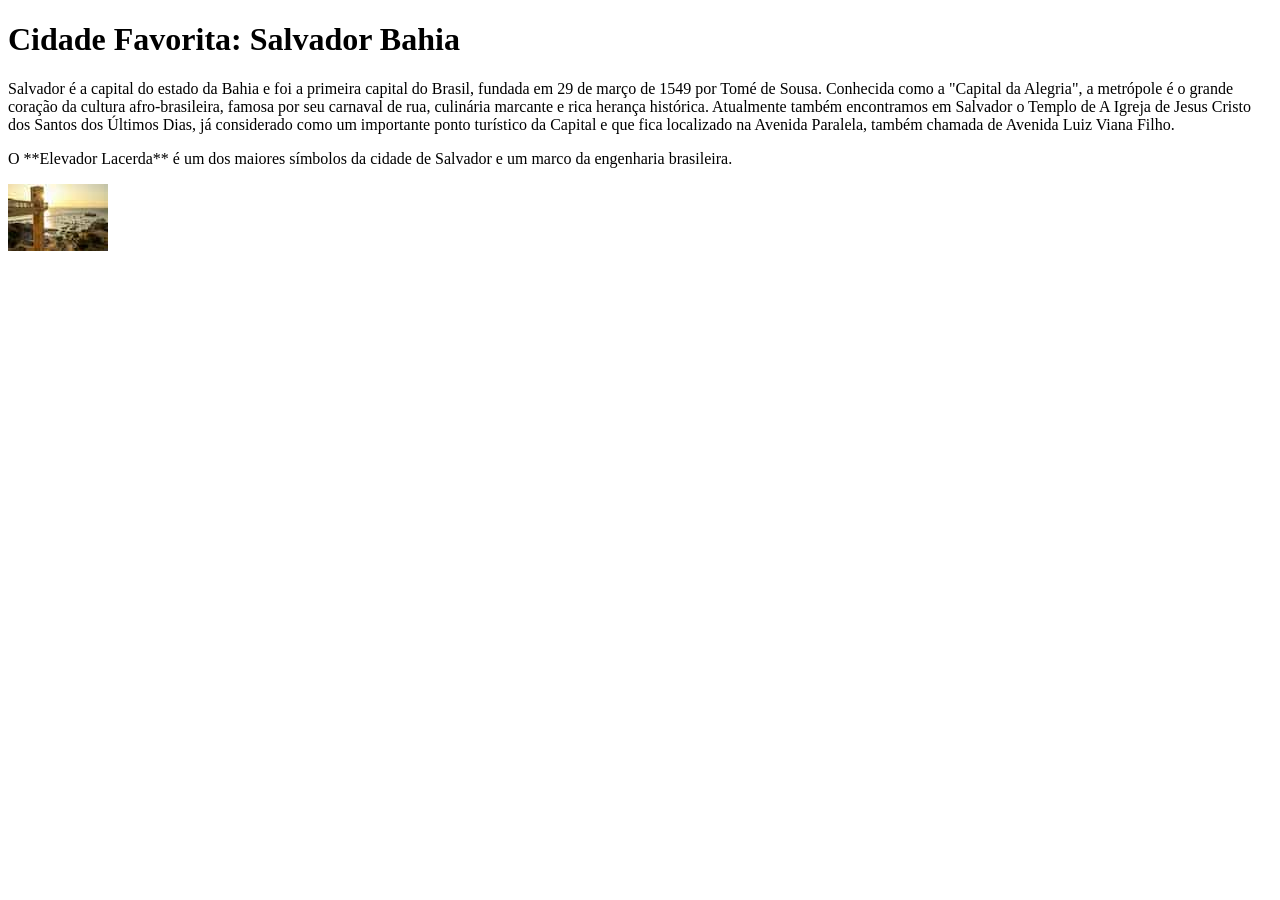
<file: semana01/cidade-favorita.html>
<!DOCTYPE html>
<html lang="pt-BR">

<head>
    <meta charset="UTF-8">
    <meta name="viewport" content="width=device-width, initial-scale=1.0">
    <title>Cidade Favorita</title>
</head>

<body>
    <h1>Cidade Favorita: Salvador Bahia</h1>
    <p>Salvador é a capital do estado da Bahia e foi a primeira capital do Brasil, fundada em 29 de
        março de 1549 por Tomé de Sousa. Conhecida como a "Capital da Alegria", a metrópole é o
        grande coração da cultura afro-brasileira, famosa por seu carnaval de rua, culinária
        marcante e
        rica herança histórica. Atualmente também encontramos em Salvador o Templo de A Igreja de
        Jesus Cristo dos Santos dos Últimos Dias, já considerado como um importante ponto turístico
        da Capital e que fica localizado na Avenida Paralela, também chamada de Avenida Luiz Viana
        Filho.</p>
    <p>O **Elevador Lacerda** é um dos maiores símbolos da cidade de Salvador e um marco da
        engenharia brasileira.</p>
    <img src="./imagens/elevador-lacerda-reduzida.jpg"
      alt="Imagem do Elevador Lacerda em Salvador - Bahia - Brasil">
</body>

</html>
</file>
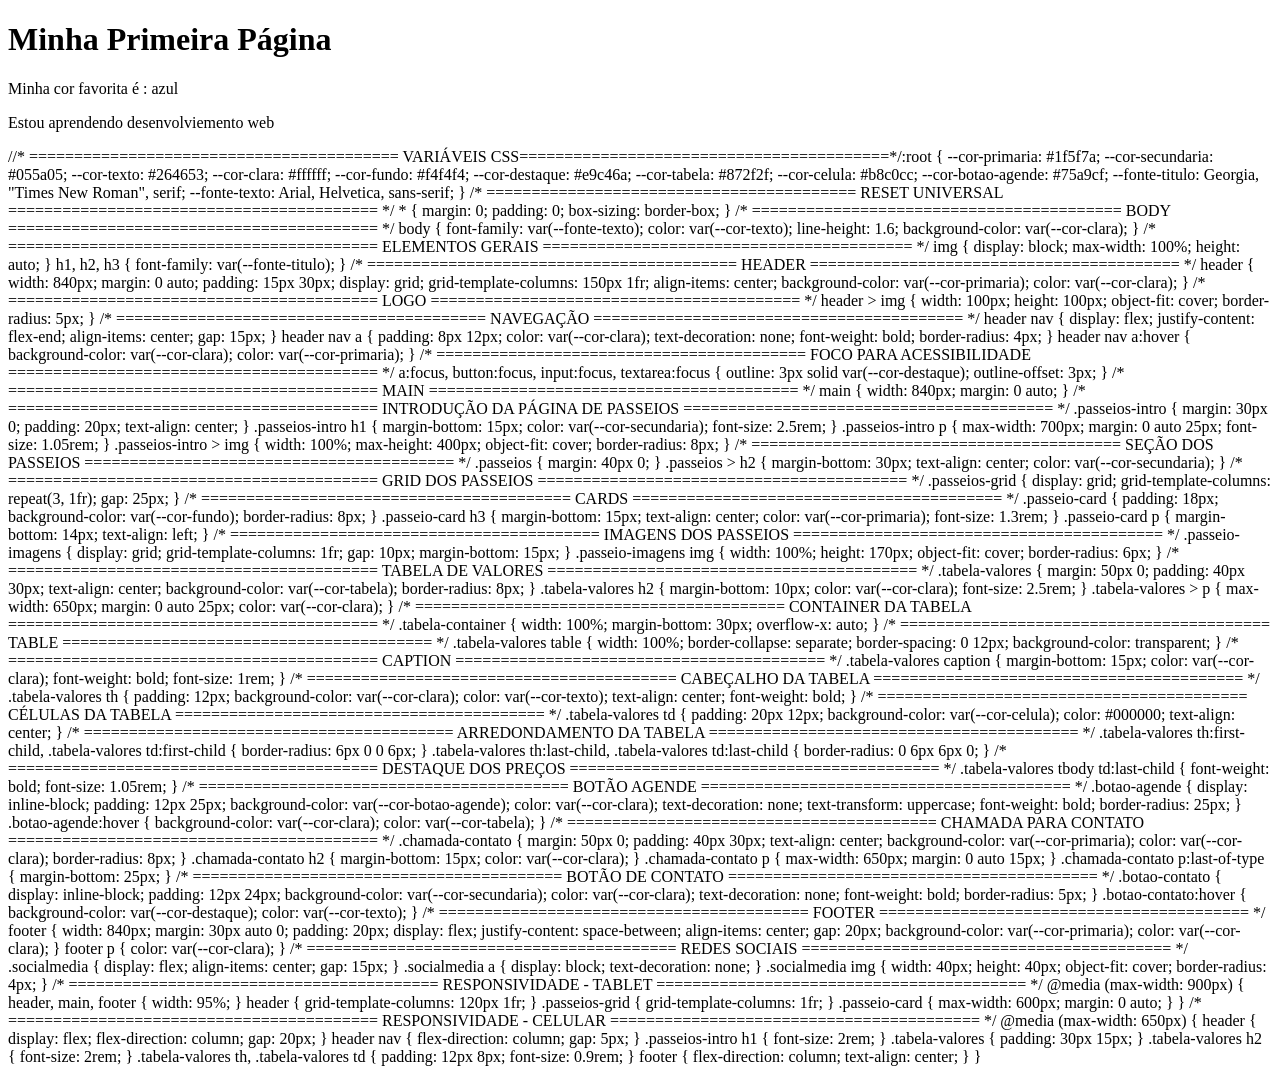
<file: semana01/primeira-pagina.html>
<!DOCTYPE html>
<html lang="pt-br">

<head>
    <meta charset="UTF-8">
    <meta name="viewport" content="width=device-width, initial-scale=1.0">
    <title>Minha Primeira Página</title>
</head>

<body>
    <h1>Minha Primeira Página</h1>
    <p>Minha cor favorita é : azul</p>
    <p>Estou aprendendo desenvolviemento web</p>
</body>

</html>


//* =========================================
VARIÁVEIS CSS=========================================*/:root {
--cor-primaria: #1f5f7a;
--cor-secundaria: #055a05;
--cor-texto: #264653;
--cor-clara: #ffffff;
--cor-fundo: #f4f4f4;
--cor-destaque: #e9c46a;

--cor-tabela: #872f2f;
--cor-celula: #b8c0cc;
--cor-botao-agende: #75a9cf;

--fonte-titulo: Georgia, "Times New Roman", serif;
--fonte-texto: Arial, Helvetica, sans-serif;
}

/* =========================================
RESET UNIVERSAL
========================================= */

* {
margin: 0;
padding: 0;
box-sizing: border-box;
}

/* =========================================
BODY
========================================= */

body {
font-family: var(--fonte-texto);
color: var(--cor-texto);
line-height: 1.6;
background-color: var(--cor-clara);
}

/* =========================================
ELEMENTOS GERAIS
========================================= */

img {
display: block;
max-width: 100%;
height: auto;
}

h1,
h2,
h3 {
font-family: var(--fonte-titulo);
}

/* =========================================
HEADER
========================================= */

header {
width: 840px;
margin: 0 auto;
padding: 15px 30px;

display: grid;
grid-template-columns: 150px 1fr;
align-items: center;

background-color: var(--cor-primaria);
color: var(--cor-clara);
}

/* =========================================
LOGO
========================================= */

header > img {
width: 100px;
height: 100px;

object-fit: cover;

border-radius: 5px;
}

/* =========================================
NAVEGAÇÃO
========================================= */

header nav {
display: flex;
justify-content: flex-end;
align-items: center;

gap: 15px;
}

header nav a {
padding: 8px 12px;

color: var(--cor-clara);

text-decoration: none;

font-weight: bold;

border-radius: 4px;
}

header nav a:hover {
background-color: var(--cor-clara);

color: var(--cor-primaria);
}

/* =========================================
FOCO PARA ACESSIBILIDADE
========================================= */

a:focus,
button:focus,
input:focus,
textarea:focus {
outline: 3px solid var(--cor-destaque);
outline-offset: 3px;
}

/* =========================================
MAIN
========================================= */

main {
width: 840px;

margin: 0 auto;
}

/* =========================================
INTRODUÇÃO DA PÁGINA DE PASSEIOS
========================================= */

.passeios-intro {
margin: 30px 0;

padding: 20px;

text-align: center;
}

.passeios-intro h1 {
margin-bottom: 15px;

color: var(--cor-secundaria);

font-size: 2.5rem;
}

.passeios-intro p {
max-width: 700px;

margin: 0 auto 25px;

font-size: 1.05rem;
}

.passeios-intro > img {
width: 100%;

max-height: 400px;

object-fit: cover;

border-radius: 8px;
}

/* =========================================
SEÇÃO DOS PASSEIOS
========================================= */

.passeios {
margin: 40px 0;
}

.passeios > h2 {
margin-bottom: 30px;

text-align: center;

color: var(--cor-secundaria);
}

/* =========================================
GRID DOS PASSEIOS
========================================= */

.passeios-grid {
display: grid;

grid-template-columns: repeat(3, 1fr);

gap: 25px;
}

/* =========================================
CARDS
========================================= */

.passeio-card {
padding: 18px;

background-color: var(--cor-fundo);

border-radius: 8px;
}

.passeio-card h3 {
margin-bottom: 15px;

text-align: center;

color: var(--cor-primaria);

font-size: 1.3rem;
}

.passeio-card p {
margin-bottom: 14px;

text-align: left;
}

/* =========================================
IMAGENS DOS PASSEIOS
========================================= */

.passeio-imagens {
display: grid;

grid-template-columns: 1fr;

gap: 10px;

margin-bottom: 15px;
}

.passeio-imagens img {
width: 100%;

height: 170px;

object-fit: cover;

border-radius: 6px;
}

/* =========================================
TABELA DE VALORES
========================================= */

.tabela-valores {
margin: 50px 0;

padding: 40px 30px;

text-align: center;

background-color: var(--cor-tabela);

border-radius: 8px;
}

.tabela-valores h2 {
margin-bottom: 10px;

color: var(--cor-clara);

font-size: 2.5rem;
}

.tabela-valores > p {
max-width: 650px;

margin: 0 auto 25px;

color: var(--cor-clara);
}

/* =========================================
CONTAINER DA TABELA
========================================= */

.tabela-container {
width: 100%;

margin-bottom: 30px;

overflow-x: auto;
}

/* =========================================
TABLE
========================================= */

.tabela-valores table {
width: 100%;

border-collapse: separate;

border-spacing: 0 12px;

background-color: transparent;
}

/* =========================================
CAPTION
========================================= */

.tabela-valores caption {
margin-bottom: 15px;

color: var(--cor-clara);

font-weight: bold;

font-size: 1rem;
}

/* =========================================
CABEÇALHO DA TABELA
========================================= */

.tabela-valores th {
padding: 12px;

background-color: var(--cor-clara);

color: var(--cor-texto);

text-align: center;

font-weight: bold;
}

/* =========================================
CÉLULAS DA TABELA
========================================= */

.tabela-valores td {
padding: 20px 12px;

background-color: var(--cor-celula);

color: #000000;

text-align: center;
}

/* =========================================
ARREDONDAMENTO DA TABELA
========================================= */

.tabela-valores th:first-child,
.tabela-valores td:first-child {
border-radius: 6px 0 0 6px;
}

.tabela-valores th:last-child,
.tabela-valores td:last-child {
border-radius: 0 6px 6px 0;
}

/* =========================================
DESTAQUE DOS PREÇOS
========================================= */

.tabela-valores tbody td:last-child {
font-weight: bold;

font-size: 1.05rem;
}

/* =========================================
BOTÃO AGENDE
========================================= */

.botao-agende {
display: inline-block;

padding: 12px 25px;

background-color: var(--cor-botao-agende);

color: var(--cor-clara);

text-decoration: none;

text-transform: uppercase;

font-weight: bold;

border-radius: 25px;
}

.botao-agende:hover {
background-color: var(--cor-clara);

color: var(--cor-tabela);
}

/* =========================================
CHAMADA PARA CONTATO
========================================= */

.chamada-contato {
margin: 50px 0;

padding: 40px 30px;

text-align: center;

background-color: var(--cor-primaria);

color: var(--cor-clara);

border-radius: 8px;
}

.chamada-contato h2 {
margin-bottom: 15px;

color: var(--cor-clara);
}

.chamada-contato p {
max-width: 650px;

margin: 0 auto 15px;
}

.chamada-contato p:last-of-type {
margin-bottom: 25px;
}

/* =========================================
BOTÃO DE CONTATO
========================================= */

.botao-contato {
display: inline-block;

padding: 12px 24px;

background-color: var(--cor-secundaria);

color: var(--cor-clara);

text-decoration: none;

font-weight: bold;

border-radius: 5px;
}

.botao-contato:hover {
background-color: var(--cor-destaque);

color: var(--cor-texto);
}

/* =========================================
FOOTER
========================================= */

footer {
width: 840px;

margin: 30px auto 0;

padding: 20px;

display: flex;

justify-content: space-between;

align-items: center;

gap: 20px;

background-color: var(--cor-primaria);

color: var(--cor-clara);
}

footer p {
color: var(--cor-clara);
}

/* =========================================
REDES SOCIAIS
========================================= */

.socialmedia {
display: flex;

align-items: center;

gap: 15px;
}

.socialmedia a {
display: block;

text-decoration: none;
}

.socialmedia img {
width: 40px;

height: 40px;

object-fit: cover;

border-radius: 4px;
}

/* =========================================
RESPONSIVIDADE - TABLET
========================================= */

@media (max-width: 900px) {

header,
main,
footer {
width: 95%;
}

header {
grid-template-columns: 120px 1fr;
}

.passeios-grid {
grid-template-columns: 1fr;
}

.passeio-card {
max-width: 600px;

margin: 0 auto;
}

}

/* =========================================
RESPONSIVIDADE - CELULAR
========================================= */

@media (max-width: 650px) {

header {
display: flex;

flex-direction: column;

gap: 20px;
}

header nav {
flex-direction: column;

gap: 5px;
}

.passeios-intro h1 {
font-size: 2rem;
}

.tabela-valores {
padding: 30px 15px;
}

.tabela-valores h2 {
font-size: 2rem;
}

.tabela-valores th,
.tabela-valores td {
padding: 12px 8px;

font-size: 0.9rem;
}

footer {
flex-direction: column;

text-align: center;
}

}
</file>
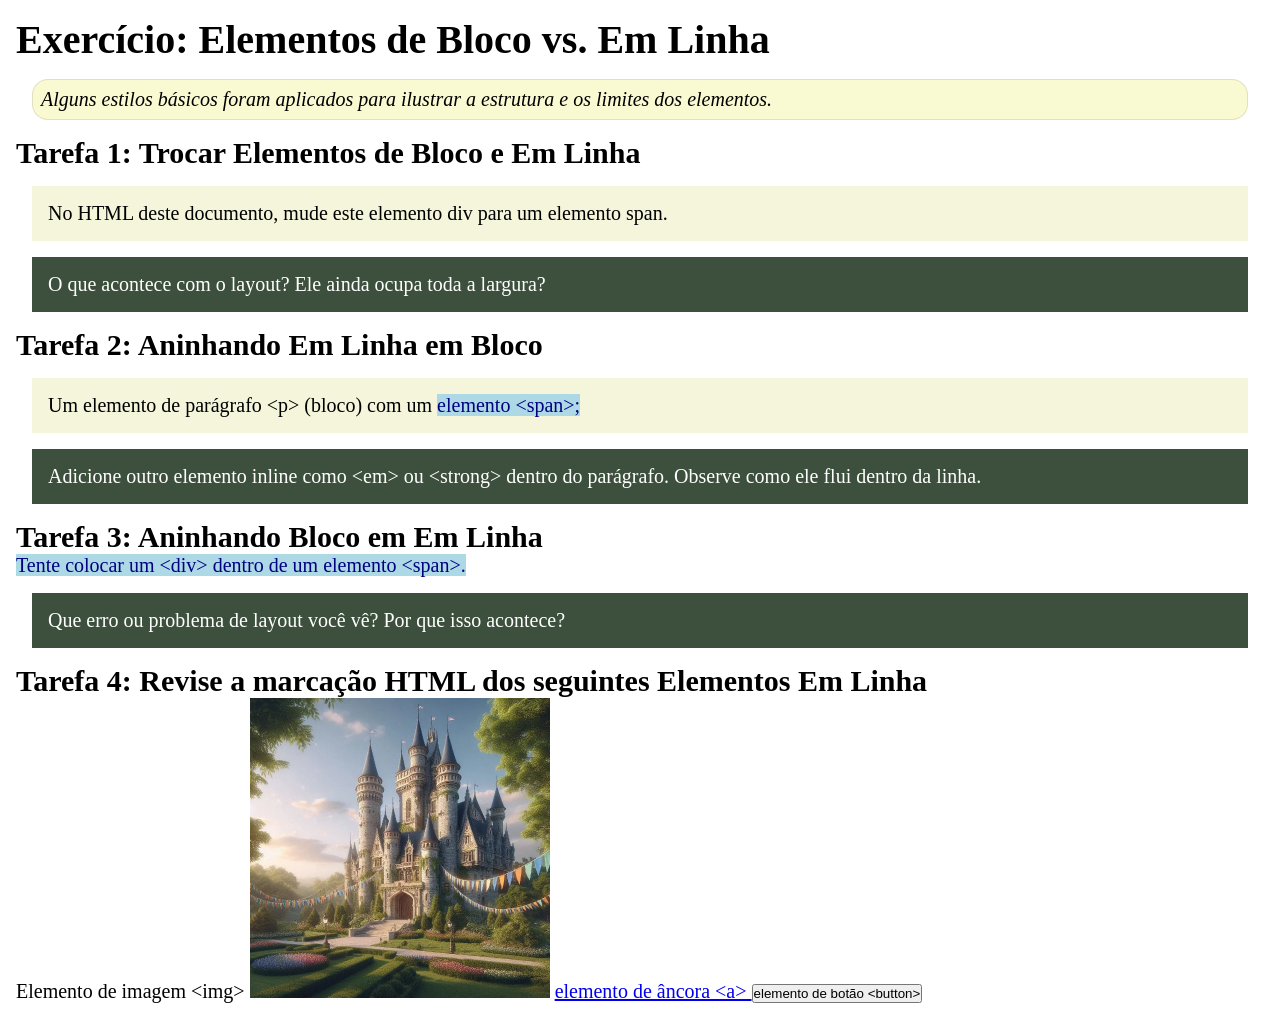
<file: semana02/bloco-vs-inline.html>
<!DOCTYPE html>
<html lang="pt-br">

<head>
    <meta charset="UTF-8">
    <meta name="viewport" content="width=device-width, initial-scale=1.0">
    <title>Exercício: Elementos de Bloco vs. Inline</title>
    <link rel="stylesheet" href="estilos/bloco-vs-inline.css">
</head>

<body>
    <main>
        <h1>Exercício: Elementos de Bloco vs. Em Linha</h1>
        <p class="note">Alguns estilos básicos foram aplicados para ilustrar a estrutura e os limites dos elementos.</p>

        <h2>Tarefa 1: Trocar Elementos de Bloco e Em Linha</h2>
        <div>No HTML deste documento, mude este elemento div para um elemento span.</div>

        <p class="question">O que acontece com o layout? Ele ainda ocupa toda a largura?</p>

        <h2>Tarefa 2: Aninhando Em Linha em Bloco</h2>
        <p>Um elemento de parágrafo &lt;p&gt; (bloco) com um <span>elemento &lt;span&gt;;</span></p>
        <p class="question">Adicione outro elemento inline como &lt;em&gt; ou &lt;strong&gt; dentro do parágrafo.
            Observe como ele flui dentro da linha.</p>

        <h2>Tarefa 3: Aninhando Bloco em Em Linha</h2>
        <span>Tente colocar um &lt;div&gt; dentro de um elemento &lt;span&gt;.</span>
        <p class="question">Que erro ou problema de layout você vê? Por que isso acontece?</p>


        <h2>Tarefa 4: Revise a marcação HTML dos seguintes Elementos Em Linha</h2>
        Elemento de imagem &lt;img&gt;
        <img src="imagens/castelo.webp" alt="imagem (imagens estão em linha)" width="300" height="300">
        <a href="https://churchofjesuschrist.org">elemento de âncora &lt;a&gt; </a>
        <button type="button">elemento de botão &lt;button&gt;</button>
    </main>
</body>

</html>
</file>
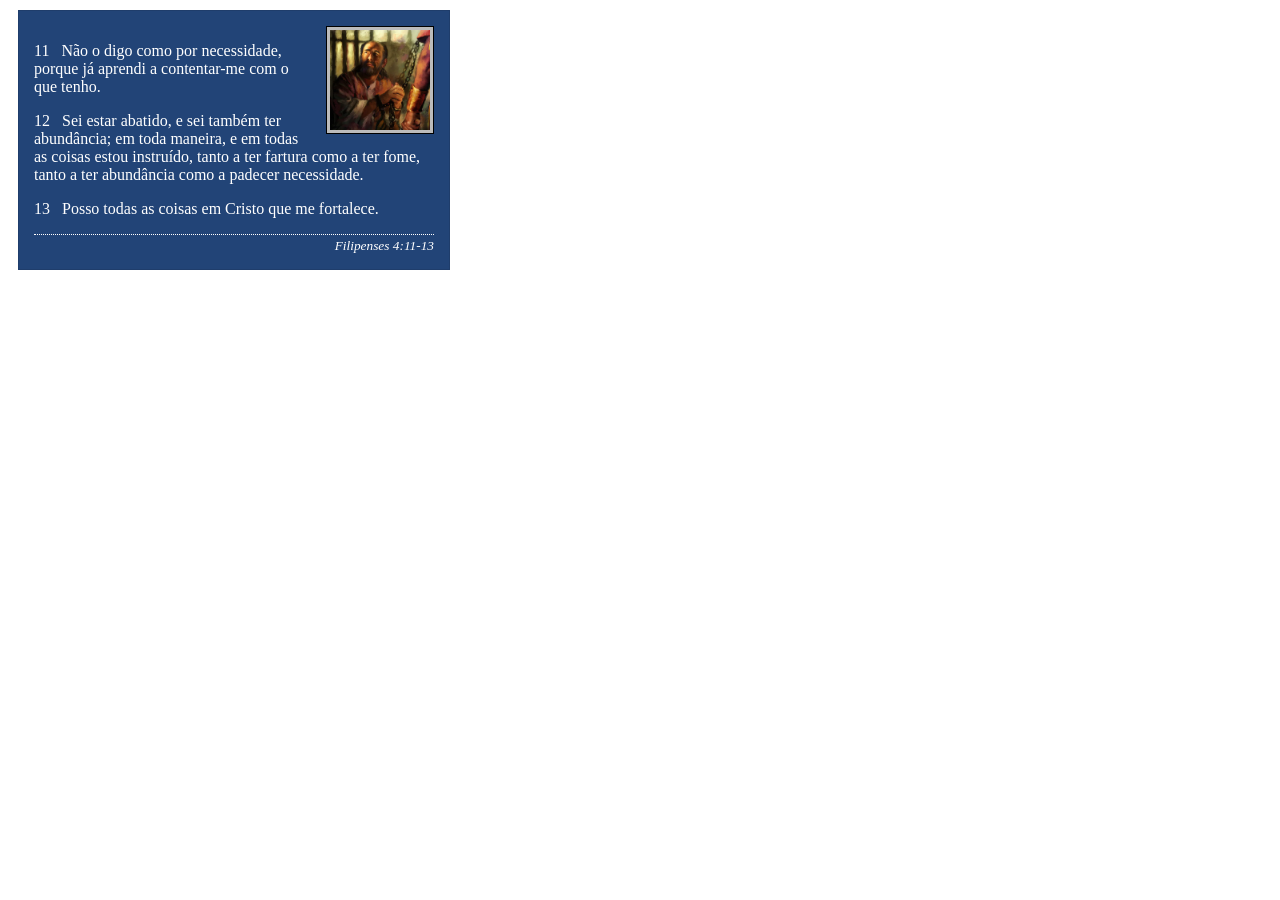
<file: semana02/box-model-solucao.html>
<!DOCTYPE html>
<html lang="pt-br">

<head>
    <meta charset="UTF-8">
    <meta name="viewport" content="width=device-width, initial-scale=1.0">
    <title>Atividade de Box Model</title>
    <link rel="stylesheet" href="estilos/box-model-solucao.css">
</head>

<body>
    <main>
        <div class="callout">
            <img src="imagens/apostolo-paulo-preso.webp" alt="Apóstolo Paulo - Preso em Roma" width="200" height="200">
            <blockquote>
                <p>11 &nbsp; Não o digo como por necessidade, porque já aprendi a contentar-me com o que tenho.</p>
                <p>12 &nbsp; Sei estar abatido, e sei também ter abundância; em toda maneira, e em todas as coisas estou
                    instruído, tanto a ter fartura como a ter fome, tanto a ter abundância como a padecer necessidade.
                </p>
                <p>13 &nbsp; Posso todas as coisas em Cristo que me fortalece.</p>
            </blockquote>
            <cite>Filipenses 4:11-13</cite>
        </div>
    </main>
</body>

</html>
</file>
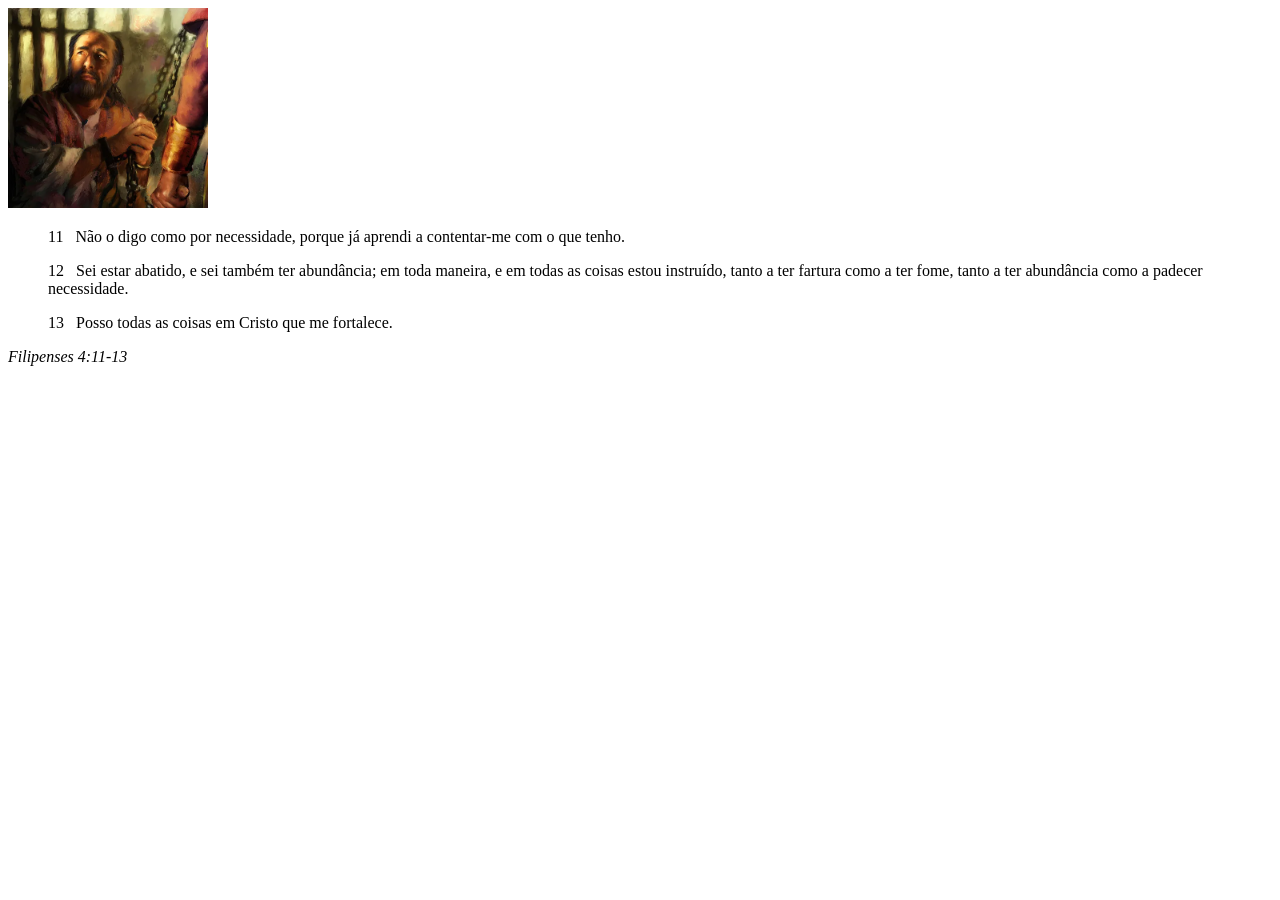
<file: semana02/box-model.html>
<!DOCTYPE html>
<html lang="pt-br">
<head>
    <meta charset="UTF-8">
    <meta name="viewport" content="width=device-width, initial-scale=1.0">
    <title>Atividade de Box Model</title>
</head>
<body>
    <main>
        <div class="callout">
            <img src="imagens/apostolo-paulo-preso.webp" alt="Apóstolo Paulo - Preso em Roma" width="200" height="200">
            <blockquote>
                <p>11 &nbsp; Não o digo como por necessidade, porque já aprendi a contentar-me com o que tenho.</p>
                <p>12 &nbsp; Sei estar abatido, e sei também ter abundância; em toda maneira, e em todas as coisas estou instruído, tanto a ter fartura como a ter fome, tanto a ter abundância como a padecer necessidade.</p>
                <p>13 &nbsp; Posso todas as coisas em Cristo que me fortalece.</p>
            </blockquote>
            <cite>Filipenses 4:11-13</cite>
        </div>
    </main>
</body>
</html>
</file>
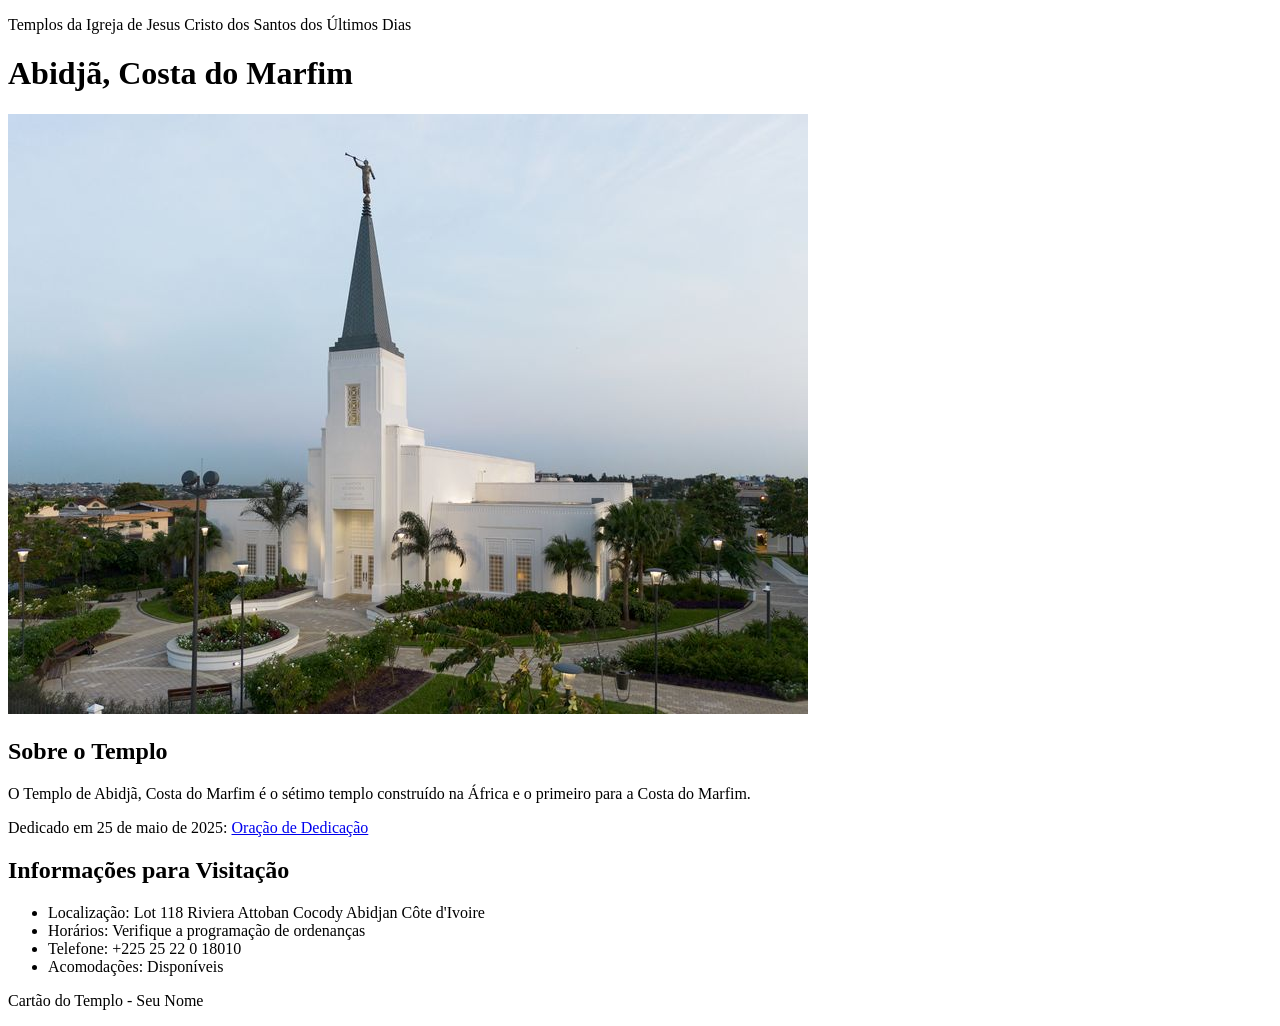
<file: semana02/templo.html>
<!DOCTYPE html>
<html lang="pt-br">

<head>
    <meta charset="UTF-8">
    <meta name="viewport" content="width=device-width, initial-scale=1.0">
    <title>Cartão do Templo - Abidjã, Costa do Marfim</title>
</head>

<body>
    <header>
        <p>Templos da Igreja de Jesus Cristo dos Santos dos Últimos Dias</p>
    </header>
    <main>
        <h1>Abidjã, Costa do Marfim</h1>
        <picture>
            <img src="imagens/abidja-costa-do-marfim.jpeg" alt="Templo de Abidjã, Costa do Marfim">
        </picture>
        <section>
            <h2>Sobre o Templo</h2>
            <p>O Templo de Abidjã, Costa do Marfim é o sétimo templo construído na África e o primeiro para a Costa do Marfim.</p>
            <p>Dedicado em 25 de maio de 2025: <a
                    href="https://www.churchofjesuschrist.org/temples/dedicatory-prayer/abidjan-ivory-coast-temple/2025-05-25?lang=eng"
                    target="_blank" rel="noopener noreferrer">Oração de Dedicação</a></p>
        </section>
        <section>
            <h2>Informações para Visitação</h2>
            <ul>
                <li>Localização: Lot 118 Riviera Attoban Cocody Abidjan Côte d'Ivoire</li>
                <li>Horários: Verifique a programação de ordenanças</li>
                <li>Telefone: +225 25 22 0 18010</li>
                <li>Acomodações: Disponíveis</li>
            </ul>
        </section>
    </main>
    <footer>
        <p>Cartão do Templo - Seu Nome</p>
    </footer>
</body>

</html>
</file>
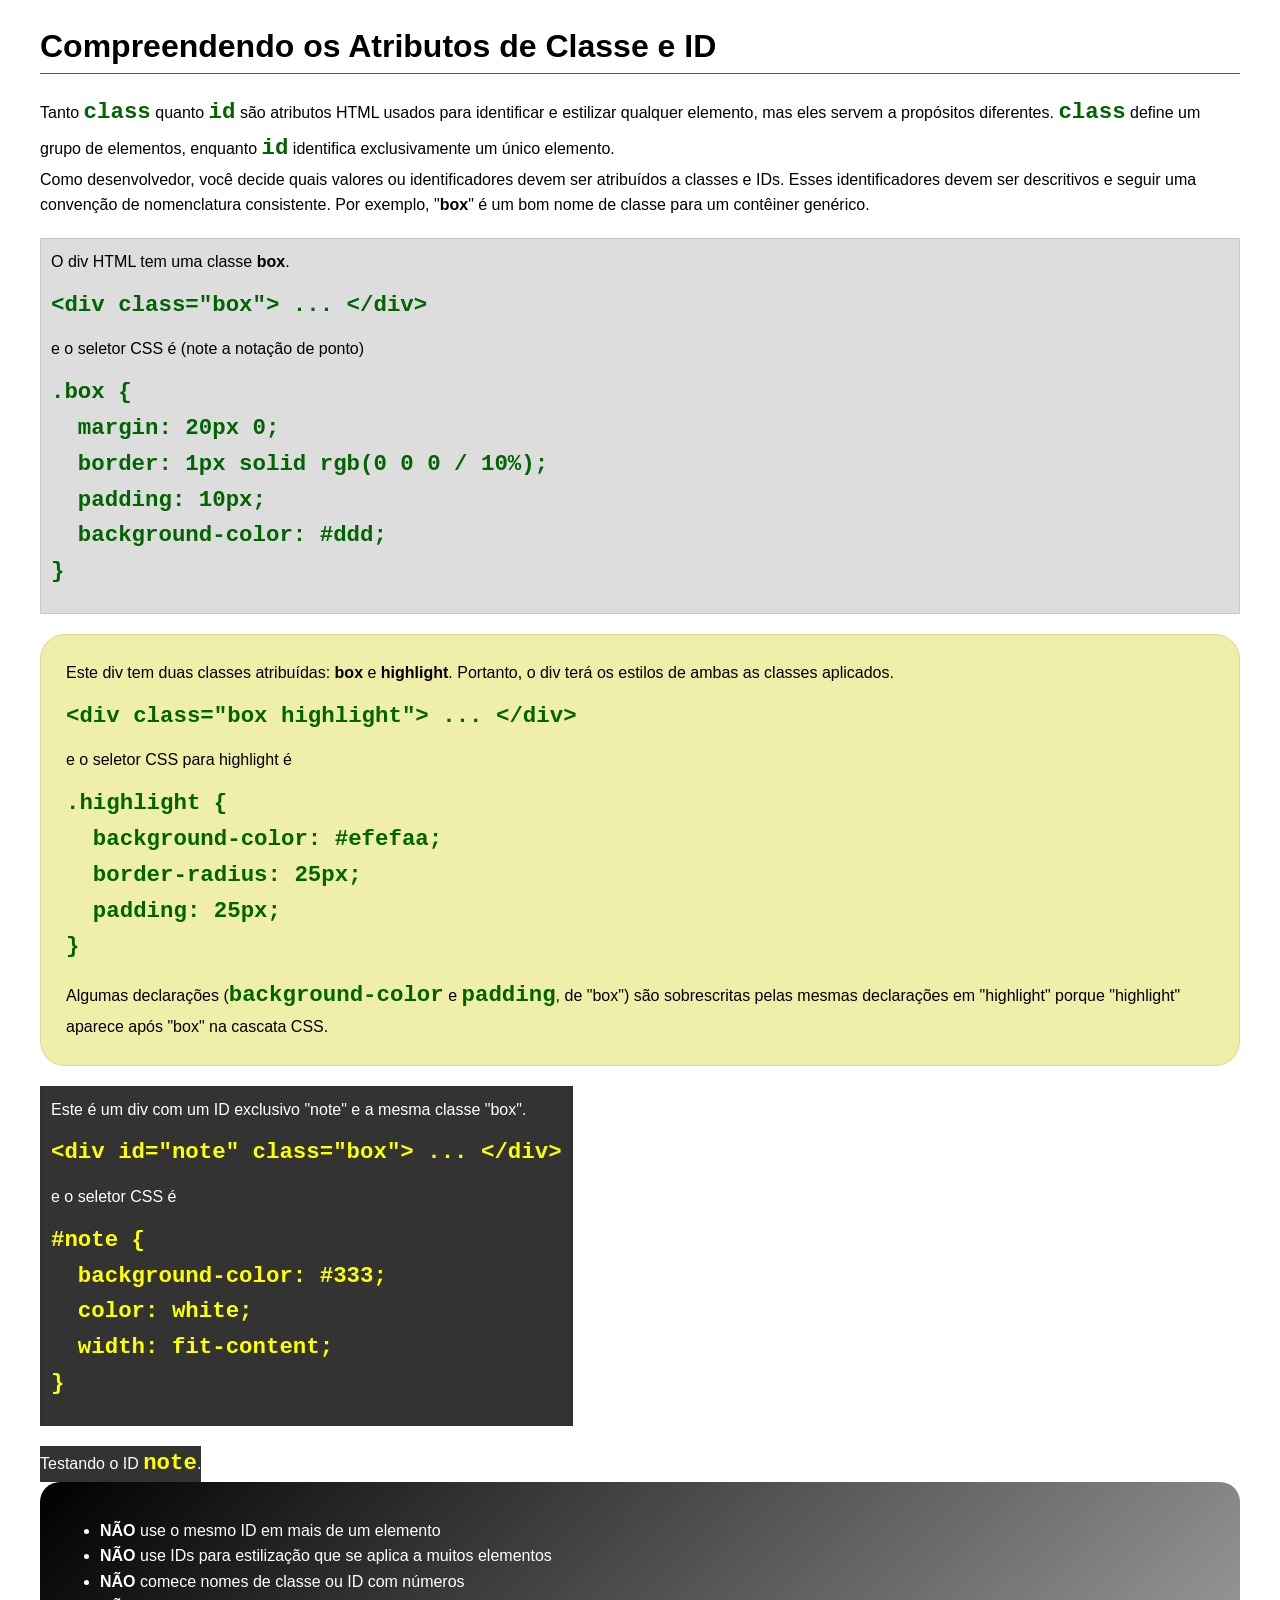
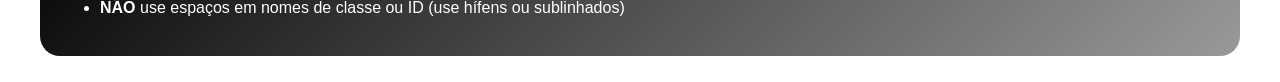
<file: semana03/classe-e-id.html>
<!DOCTYPE html>
<html lang="pt-br">

<head>
    <meta charset="UTF-8">
    <meta name="viewport" content="width=device-width, initial-scale=1.0">
    <title>Atributos de Classe vs ID</title>
    <link rel="stylesheet" href="estilos/classe-e-id.css">
</head>

<body>
    <h1>Compreendendo os Atributos de Classe e ID</h1>
    <p>Tanto <code>class</code> quanto <code>id</code> são atributos HTML usados para identificar e estilizar qualquer
        elemento, mas eles servem a propósitos diferentes. <code>class</code> define um grupo de elementos, enquanto
        <code>id</code> identifica exclusivamente um único elemento.
    </p>
    <p>Como desenvolvedor, você decide quais valores ou identificadores devem ser atribuídos a classes e IDs. Esses
        identificadores devem ser descritivos e seguir uma convenção de nomenclatura consistente. Por exemplo,
        "<strong>box</strong>" é um bom nome de classe para um contêiner genérico.</p>
    <div class="box">
        <p>O div HTML tem uma classe <strong>box</strong>.</p>
        <pre><code class="html">&lt;div class="box"&gt; ... &lt;/div&gt;</code></pre>
        e o seletor CSS é (note a notação de ponto)
        <pre><code class="css">.box {
  margin: 20px 0;
  border: 1px solid rgb(0 0 0 / 10%);
  padding: 10px;
  background-color: #ddd; 
}</code></pre>
    </div>

    <div class="box highlight">
        <p>Este div tem duas classes atribuídas: <strong>box</strong> e <strong>highlight</strong>. Portanto, o div terá
            os estilos de ambas as classes aplicados.</p>
        <pre><code class="html">&lt;div class="box highlight"&gt; ... &lt;/div&gt;</code></pre>
        e o seletor CSS para highlight é
        <pre><code class="css">.highlight {
  background-color: #efefaa;
  border-radius: 25px;
  padding: 25px;
}</code></pre>
        <p>Algumas declarações (<code>background-color</code> e <code>padding</code>, de "box") são sobrescritas pelas
            mesmas declarações em "highlight" porque "highlight" aparece após "box" na cascata CSS.</p>
    </div>

    <div id="note" class="box">
        <p>Este é um div com um ID exclusivo "note" e a mesma classe "box".</p>
        <pre><code class="html">&lt;div id="note" class="box"&gt; ... &lt;/div&gt;</code></pre>
        e o seletor CSS é
        <pre><code class="css">#note {
  background-color: #333;
  color: white;
  width: fit-content;
}</code></pre>
    </div>

    <div id="note">
        <p>Testando o ID <code>note</code>.</p>
    </div>

    <section id="melhor-pratica">
        <ul>
            <li><strong>NÃO</strong> use o mesmo ID em mais de um elemento</li>
            <li><strong>NÃO</strong> use IDs para estilização que se aplica a muitos elementos</li>
            <li><strong>NÃO</strong> comece nomes de classe ou ID com números</li>
            <li><strong>NÃO</strong> use espaços em nomes de classe ou ID (use hífens ou sublinhados)</li>
        </ul>
    </section>

    <br>

</body>

</html>
</file>
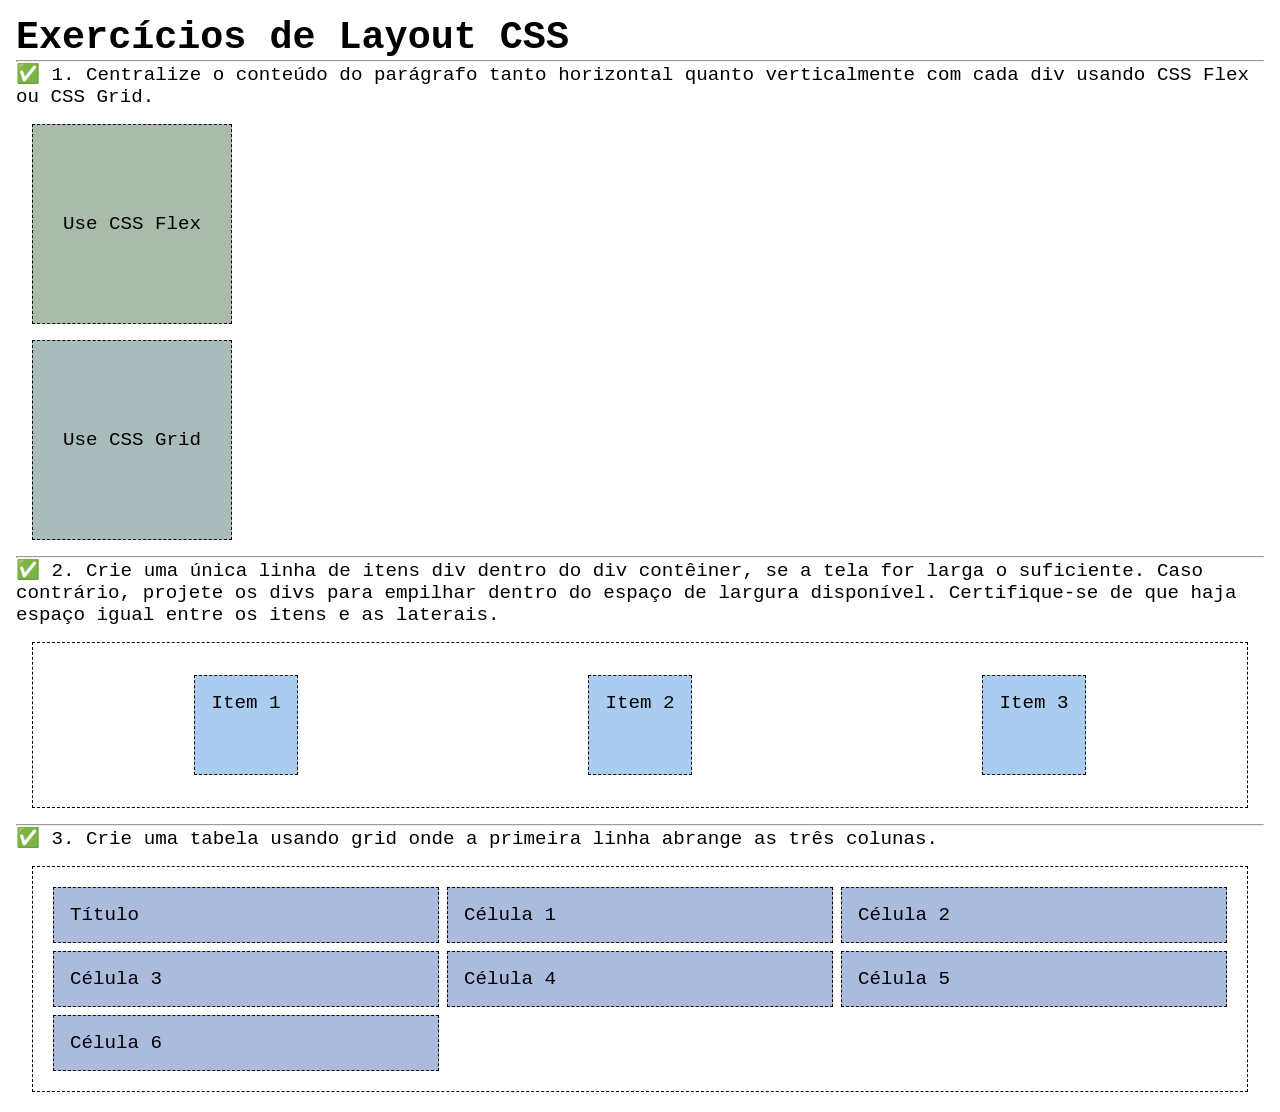
<file: semana04/exercicios-layout.html>
<!DOCTYPE html>
<html lang="pt-br">

<head>
    <meta charset="UTF-8">
    <meta name="viewport" content="width=device-width, initial-scale=1.0">
    <title>Exercícios de Layout CSS</title>
    <link rel="stylesheet" href="estilos/solucoes-dos-exercicios-de-layout.css">
</head>

<body>
    <main>
        <h1>Exercícios de Layout CSS</h1>
        <hr>
        <p>✅ 1. Centralize o conteúdo do parágrafo tanto horizontal quanto verticalmente com cada div usando CSS Flex ou
            CSS Grid.
        </p>
        <div class="one flex">
            <p>Use CSS Flex</p>
        </div>
        <div class="one grid">
            <p>Use CSS Grid</p>
        </div>
        <hr>
        <p>✅ 2. Crie uma única linha de itens div dentro do div contêiner, se a tela for larga o suficiente. Caso
            contrário, projete os
            divs para empilhar dentro do espaço de largura disponível. Certifique-se de que haja espaço igual entre os
            itens e as laterais.</p>
        <div class="container2">
            <div class="dois">
                <p>Item 1</p>
            </div>
            <div class="dois">
                <p>Item 2</p>
            </div>
            <div class="dois">
                <p>Item 3</p>
            </div>
        </div>
        <hr>
        <p>✅ 3. Crie uma tabela usando grid onde a primeira linha abrange as três colunas. </p>
        <div class="container3">
            <div class="tres colunas-3">
                <p>Título</p>
            </div>
            <div class="tres">
                <p>Célula 1</p>
            </div>
            <div class="tres">
                <p>Célula 2</p>
            </div>
            <div class="tres">
                <p>Célula 3</p>
            </div>
            <div class="tres">
                <p>Célula 4</p>
            </div>
            <div class="tres">
                <p>Célula 5</p>
            </div>
            <div class="tres">
                <p>Célula 6</p>
            </div>

        </div>
    </main>
</body>

</html>
</file>
<file: semana02/estilos/bloco-vs-inline.css>
* {
    margin: 0;
    padding: 0;
}

body {
    font-size: 20px;
    margin: 1rem;
}

p,
div {
    background-color: beige;
    margin: 1rem;
    padding: 1rem;
}

span {
    color: navy;
    background-color: lightblue;
}

code {
    margin: 0;
    padding: 0;
    color: green;
    font-size: 1.2rem;
}

.note {
    font-style: italic;
    background-color: lightgoldenrodyellow;
    border-radius: 1rem;
    border: 1px solid rgb(0 0 0 / 10%);
    margin: 1rem;
    padding: .5rem;
}

.question {
    background-color: #3d503d;
    color: #fff;
}
</file>
<file: semana02/estilos/box-model-solucao.css>
.callout {
    max-width: 400px;
    margin: 10px;
    border: 1px solid rgba(0, 0, 0, .1);
    padding: 15px;
    background-color: #247;
    color: #fff;
}

.callout img {
    float: right;
    margin: 0 0 10px 15px;
    border: 1px solid #000;
    padding: 3px;
    background-color: #bbb;
    width: 100px;
    height: auto;

}

blockquote {
    margin: 0;
}

cite {
    display: block;
    border-top: 1px dotted #fff;
    padding-top: 3px;
    text-align: right;
    font-size: smaller;
}
</file>
<file: semana03/estilos/classe-e-id.css>
body {
    font-family: Arial, sans-serif;
    line-height: 1.6;
    margin: 0;
    padding: 0 40px;
}

h1 {
    border-bottom: 1px solid rgb(0 110 182);
    padding-bottom: 0;
}



p {
    margin: 0;
}

code {
    color: darkgreen;
    font-weight: 700;
    font-size: 1.4rem;
}

/* Class exemplos - podem ser reutilizados */

.box {
    margin: 20px 0;
    border: 1px solid rgb(0 0 0 / 10%);
    padding: 10px;
    background-color: #ddd; /* essa é a abreviação para #dddddd */
}

.highlight {
    background-color: #efefaa;
    border-radius: 25px;
    padding: 25px;
}

/* ID exemplos - devem ser únicos */

#note {
    background-color: #333;
    color: white;
    width: fit-content;
}

#note code {
    color: yellow;
}

#melhor-pratica {
    background: linear-gradient(135deg, #000 0%, #999 100%);
    color: white;
    border-radius: 20px;
    padding: 20px
}
</file>
<file: semana04/estilos/solucoes-dos-exercicios-de-layout.css>
* {
    margin: 0;
    padding: 0;
    box-sizing: border-box;
}

body {
    margin: 1rem;
    font-family: monospace;
    font-size: 1.2rem;
}

div {
    margin: 1rem;
    border: 1px dashed;
    padding: 1rem;
}

.one {
    width: 200px;
    height: 200px;
}

.flex {
    background-color: #aba;
    display: flex;
    justify-content: center;
    align-items: center;
}

.grid {
    background-color: #abb;
    display: grid;
    place-items: center;
}

.container2 {
    display: flex;
    flex-wrap: wrap;
    justify-content: space-around;
}

.dois {
    background-color: #ace;
    height: 100px;
}

.container3 {
    display: grid;
    grid-template-columns: repeat(3, 1fr);
}

.columns-3 {
    grid-column: span 3;}

.tres {
    margin: .25rem;
    background-color: #abd;
}
</file>
